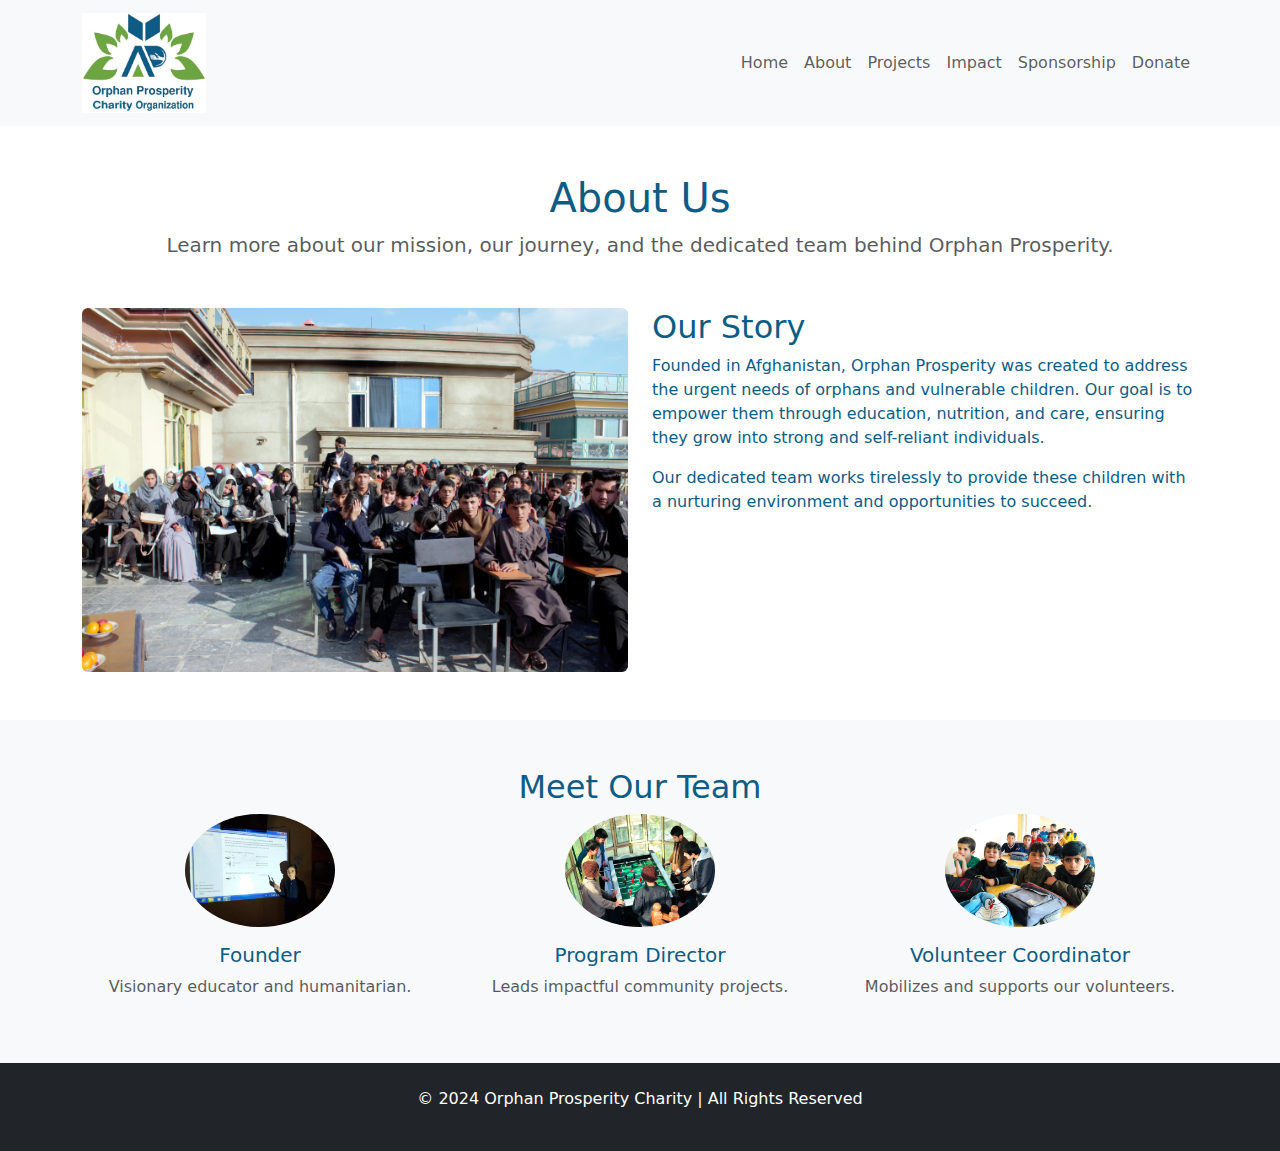
<file: about.html>
<!DOCTYPE html>
<html lang="en">
<head>
    <meta charset="UTF-8">
    <meta name="viewport" content="width=device-width, initial-scale=1.0">
    <title>Orphan Prosperity | About</title>
    <link href="https://cdn.jsdelivr.net/npm/bootstrap@5.3.0/dist/css/bootstrap.min.css" rel="stylesheet">
    <link href="css/shared.css" rel="stylesheet">
</head>
<body>
    <!-- Navbar -->
    <nav class="navbar navbar-expand-lg navbar-light bg-light">
        <div class="container">
            <a class="navbar-brand d-flex align-items-center" href="#">
                <img src="assets/logo3.jpeg" alt="Orphan Prosperity Logo" height="100" class="me-2">
            </a>
            <button class="navbar-toggler" type="button" data-bs-toggle="collapse" data-bs-target="#navbarNav">
                <span class="navbar-toggler-icon"></span>
            </button>
            <div class="collapse navbar-collapse" id="navbarNav">
                <ul class="navbar-nav ms-auto">
                    <li class="nav-item"><a class="nav-link" href="index.html">Home</a></li>
                    <li class="nav-item"><a class="nav-link" href="about.html">About</a></li>
                    <li class="nav-item"><a class="nav-link" href="projects.html">Projects</a></li>
                    <li class="nav-item"><a class="nav-link" href="impact.html">Impact</a></li>
                    <li class="nav-item"><a class="nav-link" href="sponsorship.html">Sponsorship</a></li>
                    <li class="nav-item"><a class="nav-link" href="donation.html">Donate</a></li>
                </ul>
            </div>
        </div>
    </nav>
    <!-- Hero Section -->
    <div class="container text-center mt-5">
        <h1>About Us</h1>
        <p class="text-muted lead">Learn more about our mission, our journey, and the dedicated team behind Orphan Prosperity.</p>
    </div>

    <!-- About Section -->
    <section class="container my-5">
        <div class="row">
            <div class="col-md-6">
                <img src="assets/1.jpg" alt="About Us Image" class="img-fluid rounded">
            </div>
            <div class="col-md-6">
                <h2>Our Story</h2>
                <p>
                    Founded in Afghanistan, Orphan Prosperity was created to address the urgent needs of orphans and vulnerable children. Our goal is to empower them through education, nutrition, and care, ensuring they grow into strong and self-reliant individuals.
                </p>
                <p>
                    Our dedicated team works tirelessly to provide these children with a nurturing environment and opportunities to succeed.
                </p>
            </div>
        </div>
    </section>

    <!-- Team Section -->
    <section class="bg-light py-5">
        <div class="container text-center">
            <h2>Meet Our Team</h2>
            <div class="row">
                <div class="col-md-4">
                    <img src="assets/WhatsApp Image 2023-04-03 at 10.29.14 AM.jpeg" alt="Team Member" class="img-fluid rounded-circle mb-3" width="150">
                    <h5>Founder</h5>
                    <p class="text-muted">Visionary educator and humanitarian.</p>
                </div>
                <div class="col-md-4">
                    <img src="assets/2.JPG" alt="Team Member" class="img-fluid rounded-circle mb-3" width="150">
                    <h5>Program Director</h5>
                    <p class="text-muted">Leads impactful community projects.</p>
                </div>
                <div class="col-md-4">
                    <img src="assets/3 (1).JPG" alt="Team Member" class="img-fluid rounded-circle mb-3" width="150">
                    <h5>Volunteer Coordinator</h5>
                    <p class="text-muted">Mobilizes and supports our volunteers.</p>
                </div>
            </div>
        </div>
    </section>

    <!-- Footer -->
    <footer class="bg-dark text-white py-4">
        <div class="container text-center">
            <p>&copy; 2024 Orphan Prosperity Charity | All Rights Reserved</p>
        </div>
    </footer>

    <script src="https://cdn.jsdelivr.net/npm/bootstrap@5.3.0/dist/js/bootstrap.bundle.min.js"></script>
</body>
</html>
</file>
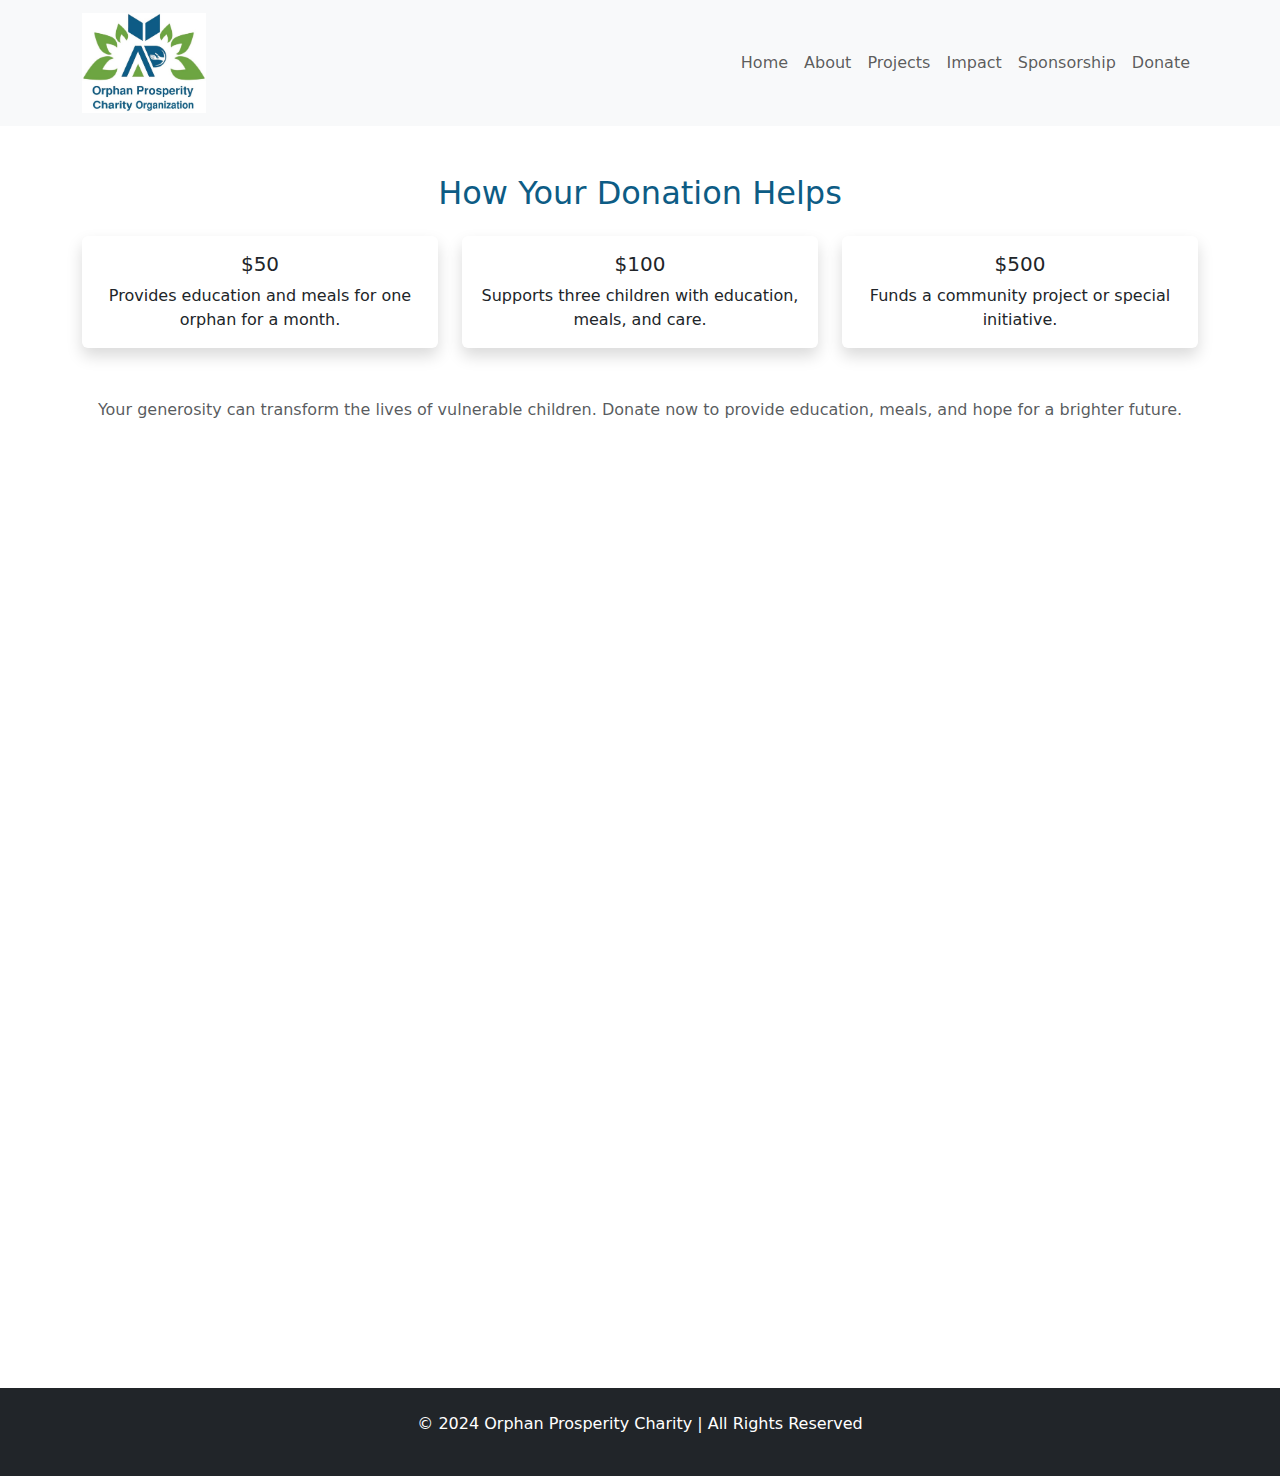
<file: donation.html>
<!DOCTYPE html>
<html lang="en">
<head>
    <meta charset="UTF-8">
    <meta name="viewport" content="width=device-width, initial-scale=1.0">
    <title>Orphan Prosperity | Donate</title>
    <link href="https://cdn.jsdelivr.net/npm/bootstrap@5.3.0/dist/css/bootstrap.min.css" rel="stylesheet">
    <link href="css/shared.css" rel="stylesheet">
    <link href="css/donation.css" rel="stylesheet">
</head>
<body>
    <!-- Navbar -->
    <nav class="navbar navbar-expand-lg navbar-light bg-light">
        <div class="container">
            <a class="navbar-brand d-flex align-items-center" href="#">
                <img src="assets/logo3.jpeg" alt="Orphan Prosperity Logo" height="100" class="me-2">
            </a>
            <button class="navbar-toggler" type="button" data-bs-toggle="collapse" data-bs-target="#navbarNav">
                <span class="navbar-toggler-icon"></span>
            </button>
            <div class="collapse navbar-collapse" id="navbarNav">
                <ul class="navbar-nav ms-auto">
                    <li class="nav-item"><a class="nav-link" href="index.html">Home</a></li>
                    <li class="nav-item"><a class="nav-link" href="about.html">About</a></li>
                    <li class="nav-item"><a class="nav-link" href="projects.html">Projects</a></li>
                    <li class="nav-item"><a class="nav-link" href="impact.html">Impact</a></li>
                    <li class="nav-item"><a class="nav-link" href="sponsorship.html">Sponsorship</a></li>
                    <li class="nav-item"><a class="nav-link" href="donation.html">Donate</a></li>
                </ul>
            </div>
        </div>
    </nav>

    <!-- Donation Options -->
    <section class="container my-5">
        <h2 class="text-center mb-4">How Your Donation Helps</h2>
        <div class="row text-center">
            <div class="col-md-4">
                <div class="card border-0 shadow">
                    <!-- <img src="placeholder-donation1.jpg" alt="Donation Option 1" class="card-img-top"> -->
                    <div class="card-body">
                        <h5 class="card-title">$50</h5>
                        <p class="card-text">Provides education and meals for one orphan for a month.</p>
                    </div>
                </div>
            </div>
            <div class="col-md-4">
                <div class="card border-0 shadow">
                    <!-- <img src="placeholder-donation2.jpg" alt="Donation Option 2" class="card-img-top"> -->
                    <div class="card-body">
                        <h5 class="card-title">$100</h5>
                        <p class="card-text">Supports three children with education, meals, and care.</p>
                    </div>
                </div>
            </div>
            <div class="col-md-4">
                <div class="card border-0 shadow">
                    <!-- <img src="placeholder-donation3.jpg" alt="Donation Option 3" class="card-img-top"> -->
                    <div class="card-body">
                        <h5 class="card-title">$500</h5>
                        <p class="card-text">Funds a community project or special initiative.</p>
                    </div>
                </div>
            </div>
        </div>
    </section>


    <!-- Donation Section -->
    <section class="container donation-section">
        <p class="text-muted">Your generosity can transform the lives of vulnerable children. Donate now to provide education, meals, and hope for a brighter future.</p>
        
        <!-- Donorbox Embed -->
        <script src="https://donorbox.org/widget.js" paypalExpress="false"></script>
        <iframe src="https://donorbox.org/embed/orphan-prosperity?language=en" name="donorbox" allowpaymentrequest="allowpaymentrequest" seamless="seamless" frameborder="0" scrolling="no" height="900px" width="100%" style="max-width: 500px; min-width: 250px; max-height:none!important" allow="payment"></iframe>
    </section>

    <!-- Footer -->
    <footer class="bg-dark text-white py-4">
        <div class="container text-center">
            <p>&copy; 2024 Orphan Prosperity Charity | All Rights Reserved</p>
        </div>
    </footer>

    <script src="https://cdn.jsdelivr.net/npm/bootstrap@5.3.0/dist/js/bootstrap.bundle.min.js"></script>
</body>
</html>
</file>
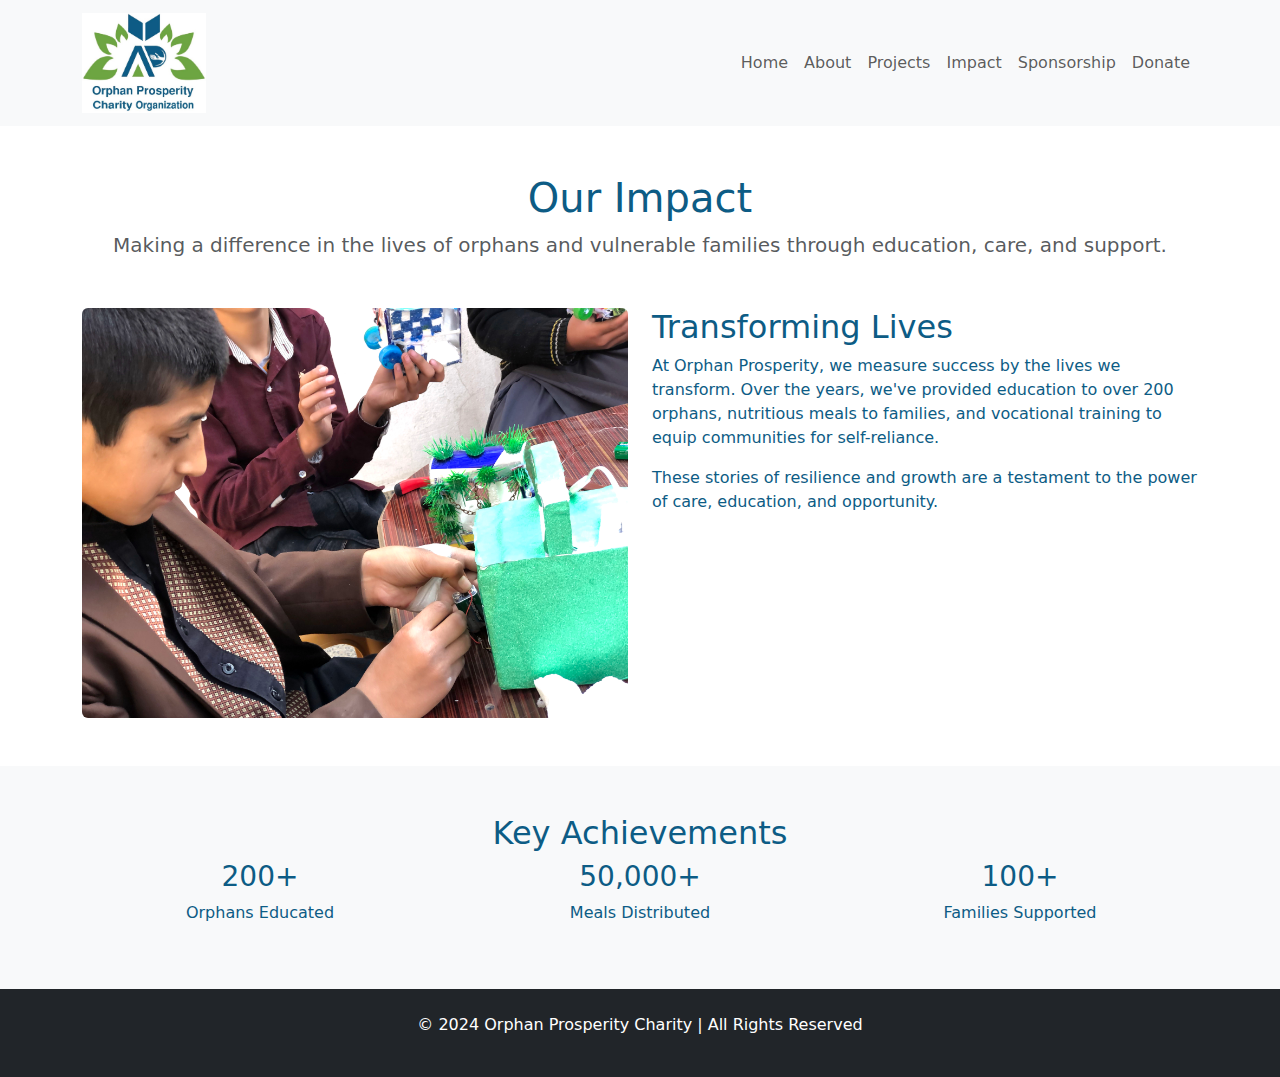
<file: impact.html>
<!DOCTYPE html>
<html lang="en">
<head>
    <meta charset="UTF-8">
    <meta name="viewport" content="width=device-width, initial-scale=1.0">
    <title>Orphan Prosperity | Impact</title>
    <link href="https://cdn.jsdelivr.net/npm/bootstrap@5.3.0/dist/css/bootstrap.min.css" rel="stylesheet">
    <link href="css/shared.css" rel="stylesheet">
</head>
<body>
    <!-- Navbar -->
    <nav class="navbar navbar-expand-lg navbar-light bg-light">
        <div class="container">
            <a class="navbar-brand d-flex align-items-center" href="#">
                <img src="assets/logo3.jpeg" alt="Orphan Prosperity Logo" height="100" class="me-2">
            </a>
            <button class="navbar-toggler" type="button" data-bs-toggle="collapse" data-bs-target="#navbarNav">
                <span class="navbar-toggler-icon"></span>
            </button>
            <div class="collapse navbar-collapse" id="navbarNav">
                <ul class="navbar-nav ms-auto">
                    <li class="nav-item"><a class="nav-link" href="index.html">Home</a></li>
                    <li class="nav-item"><a class="nav-link" href="about.html">About</a></li>
                    <li class="nav-item"><a class="nav-link" href="projects.html">Projects</a></li>
                    <li class="nav-item"><a class="nav-link" href="impact.html">Impact</a></li>
                    <li class="nav-item"><a class="nav-link" href="sponsorship.html">Sponsorship</a></li>
                    <li class="nav-item"><a class="nav-link" href="donation.html">Donate</a></li>
                </ul>
            </div>
        </div>
    </nav>
    
    <!-- Hero Section -->
    <div class="container text-center mt-5">
        <h1>Our Impact</h1>
        <p class="text-muted lead">Making a difference in the lives of orphans and vulnerable families through education, care, and support.</p>
    </div>

    <!-- Impact Section -->
    <section class="container my-5">
        <div class="row">
            <div class="col-md-6">
                <img src="assets/5.JPG" alt="Impact Image" class="img-fluid rounded">
            </div>
            <div class="col-md-6">
                <h2>Transforming Lives</h2>
                <p>
                    At Orphan Prosperity, we measure success by the lives we transform. Over the years, we've provided education to over 200 orphans, nutritious meals to families, and vocational training to equip communities for self-reliance.
                </p>
                <p>
                    These stories of resilience and growth are a testament to the power of care, education, and opportunity.
                </p>
            </div>
        </div>
    </section>

    <!-- Achievements Section -->
    <section class="bg-light py-5">
        <div class="container text-center">
            <h2>Key Achievements</h2>
            <div class="row">
                <div class="col-md-4">
                    <h3>200+</h3>
                    <p>Orphans Educated</p>
                </div>
                <div class="col-md-4">
                    <h3>50,000+</h3>
                    <p>Meals Distributed</p>
                </div>
                <div class="col-md-4">
                    <h3>100+</h3>
                    <p>Families Supported</p>
                </div>
            </div>
        </div>
    </section>

    <!-- Footer -->
    <footer class="bg-dark text-white py-4">
        <div class="container text-center">
            <p>&copy; 2024 Orphan Prosperity Charity | All Rights Reserved</p>
        </div>
    </footer>

    <script src="https://cdn.jsdelivr.net/npm/bootstrap@5.3.0/dist/js/bootstrap.bundle.min.js"></script>
</body>
</html>
</file>
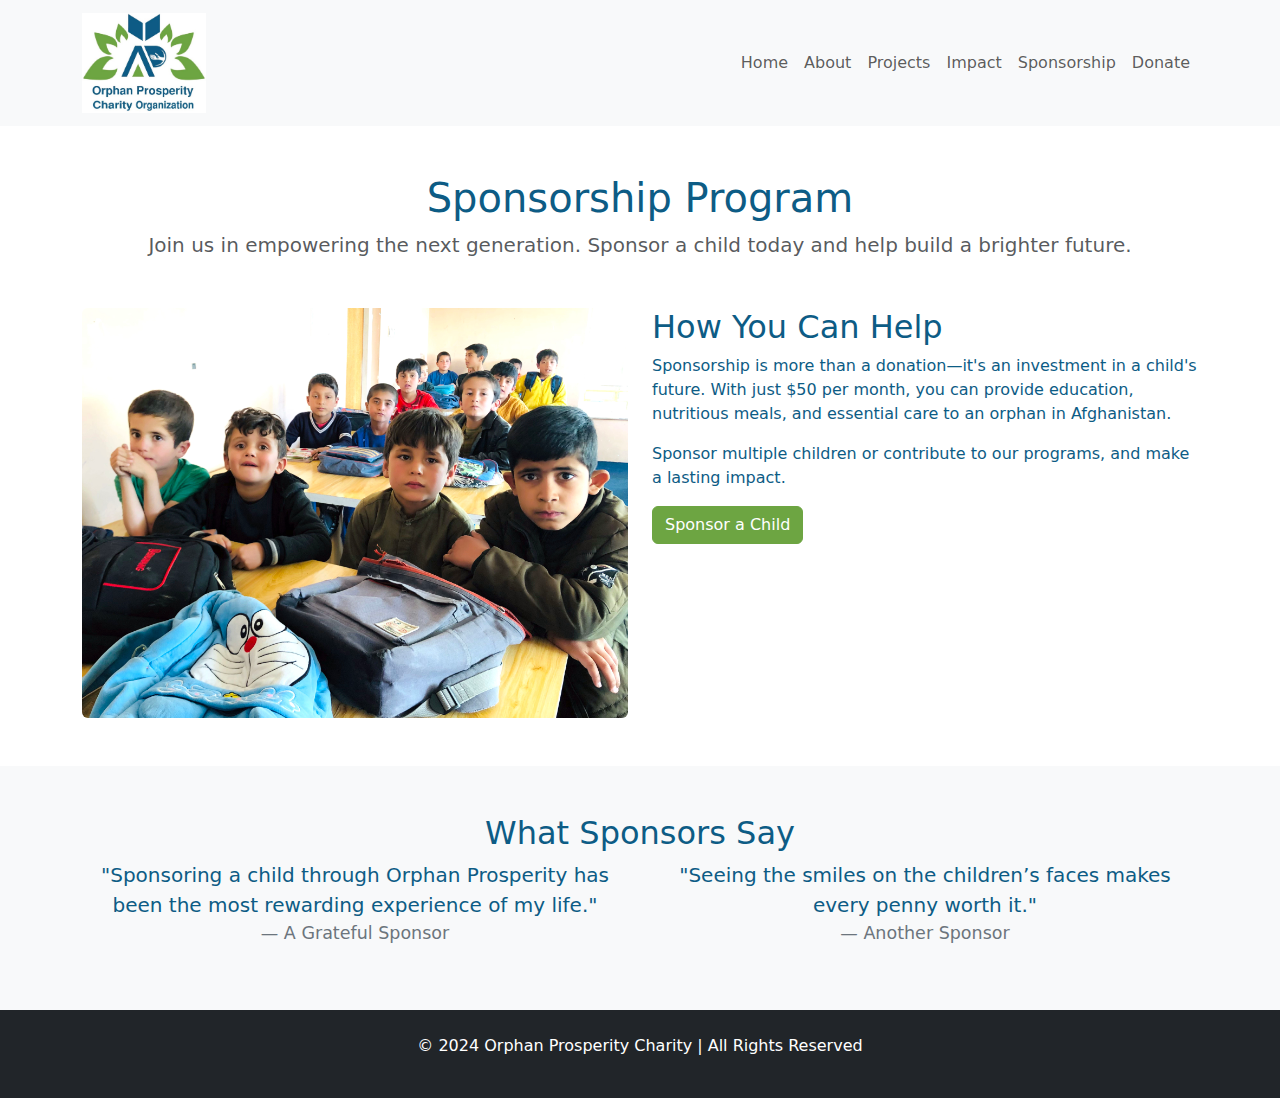
<file: sponsorship.html>
<!DOCTYPE html>
<html lang="en">
<head>
    <meta charset="UTF-8">
    <meta name="viewport" content="width=device-width, initial-scale=1.0">
    <title>Orphan Prosperity | Sponsorship</title>
    <link href="https://cdn.jsdelivr.net/npm/bootstrap@5.3.0/dist/css/bootstrap.min.css" rel="stylesheet">
    <link href="css/shared.css" rel="stylesheet">
    <link href="css/sponsorship.css" rel="stylesheet">
</head>
<body>
    <!-- Navbar -->
    <nav class="navbar navbar-expand-lg navbar-light bg-light">
        <div class="container">
            <a class="navbar-brand d-flex align-items-center" href="#">
                <img src="assets/logo3.jpeg" alt="Orphan Prosperity Logo" height="100" class="me-2">
            </a>
            <button class="navbar-toggler" type="button" data-bs-toggle="collapse" data-bs-target="#navbarNav">
                <span class="navbar-toggler-icon"></span>
            </button>
            <div class="collapse navbar-collapse" id="navbarNav">
                <ul class="navbar-nav ms-auto">
                    <li class="nav-item"><a class="nav-link" href="index.html">Home</a></li>
                    <li class="nav-item"><a class="nav-link" href="about.html">About</a></li>
                    <li class="nav-item"><a class="nav-link" href="projects.html">Projects</a></li>
                    <li class="nav-item"><a class="nav-link" href="impact.html">Impact</a></li>
                    <li class="nav-item"><a class="nav-link" href="sponsorship.html">Sponsorship</a></li>
                    <li class="nav-item"><a class="nav-link" href="donation.html">Donate</a></li>
                </ul>
            </div>
        </div>
    </nav>
    <!-- Hero Section -->
    <div class="container text-center mt-5">
        <h1>Sponsorship Program</h1>
        <p class="text-muted lead">Join us in empowering the next generation. Sponsor a child today and help build a brighter future.</p>
    </div>

    <!-- Sponsorship Details Section -->
    <section class="container my-5">
        <div class="row">
            <div class="col-md-6">
                <img src="assets/3.JPG" alt="Sponsorship Image" class="img-fluid rounded">
            </div>
            <div class="col-md-6">
                <h2>How You Can Help</h2>
                <p>
                    Sponsorship is more than a donation—it's an investment in a child's future. With just $50 per month, you can provide education, nutritious meals, and essential care to an orphan in Afghanistan.
                </p>
                <p>
                    Sponsor multiple children or contribute to our programs, and make a lasting impact.
                </p>
                <a href="donation.html" class="btn btn-primary">Sponsor a Child</a>
            </div>
        </div>
    </section>

    <!-- Testimonials Section -->
    <section class="bg-light py-5">
        <div class="container text-center">
            <h2>What Sponsors Say</h2>
            <div class="row">
                <div class="col-md-6">
                    <blockquote class="blockquote">
                        <p class="mb-0">"Sponsoring a child through Orphan Prosperity has been the most rewarding experience of my life."</p>
                        <footer class="blockquote-footer">A Grateful Sponsor</footer>
                    </blockquote>
                </div>
                <div class="col-md-6">
                    <blockquote class="blockquote">
                        <p class="mb-0">"Seeing the smiles on the children’s faces makes every penny worth it."</p>
                        <footer class="blockquote-footer">Another Sponsor</footer>
                    </blockquote>
                </div>
            </div>
        </div>
    </section>

    <!-- Footer -->
    <footer class="bg-dark text-white py-4">
        <div class="container text-center">
            <p>&copy; 2024 Orphan Prosperity Charity | All Rights Reserved</p>
        </div>
    </footer>

    <script src="https://cdn.jsdelivr.net/npm/bootstrap@5.3.0/dist/js/bootstrap.bundle.min.js"></script>
</body>
</html>
</file>
<file: css/shared.css>
/* Navbar Link Hover Effect */
.navbar-nav .nav-link:hover {
    background-color: #0D5C85; /* Blue color for hover */
    color: white;             /* White text on hover */
    border-radius: 5px;       /* Rounded edges for a smoother look */
    transition: background-color 0.3s ease, color 0.3s ease; /* Smooth transition */
}

/* Active Link Styling (Optional) */
.navbar-nav .nav-link.active {
    background-color: #0D5C85; /* Blue for the active state */
    color: white;
    border-radius: 5px;
}

/* Donate Button Styling */
.btn-primary {
    background-color: #6DA542; /* Green color for the button */
    border-color: #6DA542;
    color: white;
}

.btn-primary:hover {
    background-color: #4D8032; /* Darker green on hover */
    border-color: #4D8032;
}

/* Other Styling (Optional) */
body {
    background-color: white; /* White background for the overall site */
    color: #0D5C85;          /* Use the blue color for text accents */
}
</file>
<file: css/donation.css>
.donation-section {
    margin-top: 50px;
    margin-bottom: 50px;
    text-align: center;
}

iframe {
    max-width: 500px; /* Matches Donorbox's provided max width */
    min-width: 250px; /* Ensures visibility on smaller screens */
    height: 900px; /* Matches Donorbox's recommended height */
    border: none;
}

/* Optional: Add some space around the iframe */
.donation-section iframe {
    margin: 0 auto;
    display: block;
}
</file>
<file: css/sponsorship.css>
.blockquote-footer {
    margin-top: 0rem;
}
</file>
